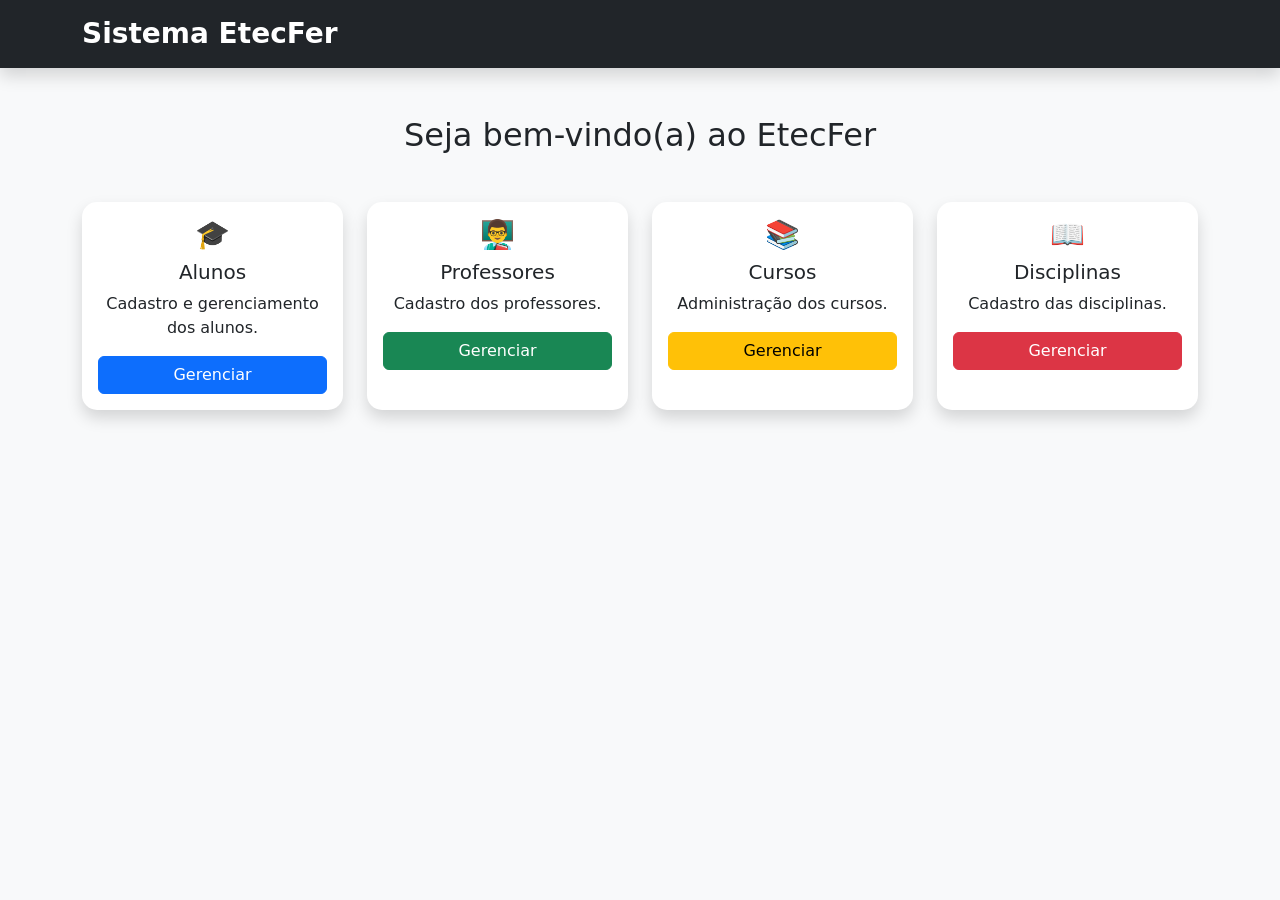
<file: ProjetoEtecfer/etecfer/src/main/resources/templates/index.html>
<!DOCTYPE html>
<html lang="pt-br">
<head>
    <meta charset="UTF-8">
    <meta http-equiv="X-UA-Compatible" content="IE=edge">
    <meta name="viewport" content="width=device-width, initial-scale=1.0">

    <link href="https://cdn.jsdelivr.net/npm/bootstrap@5.3.8/dist/css/bootstrap.min.css" rel="stylesheet">
     <link rel="stylesheet" href="/ProjetoEtecfer/etecfer/src/main/resources/templates/style/index.css">
    <title>Sistema EtecFer</title>
    <!-- Alguns comentarios serão para mim no futuro estar dando aquela refrescada na memoria 😁 -->
</head>
<!-- fundo cinza pra nois  -->
<body class="bg-light">

    <!-- Barra Superior -->
    <nav class="navbar navbar-dark bg-dark shadow">  <!--navbar-dark deixa transforma as letras em branca com fundo preto-->
        <!-- navbar é uma classe do css -->
        <div class="container">
            <span class="navbar-brand fs-3 fw-bold">   <!--nav-brand é o estilo do titulo da navbares-->
                <!-- fs-3 é o tamanho das palavras e o fw-bold é negrito da parada -->
                Sistema EtecFer
            </span>
        </div>
    </nav>

    <div class="container py-5">   <!--container pra dar aquela centralizada ,p=padding ,o y é o eixo vertical como no plano cartesiano e o 5 o espaçamento -->

        <h2 class="text-center mb-5"> <!--mb é o margin bottom-->
            Seja bem-vindo(a) ao EtecFer
        </h2>

        <div class="row g-4">  <!--g é o espaço entre colunas -->

            <!-- Alunos -->
            <div class="col-md-6 col-lg-3">
                <div class="card shadow h-100 text-center"> <!--h-100 faz todos terem os mesmas alturas -->
                    <div class="card-body">  <!--É o corpo do card-->
                        <h3>🎓</h3>
                        <h5 class="card-title">Alunos</h5>
                        <p class="card-text">
                            Cadastro e gerenciamento dos alunos.
                        </p>
                        <a href="/alunos/listar" class="btn btn-primary w-100"> <!--w-100 define a largura em 100% e btn são os lindos botões -->
                            Gerenciar
                        </a>
                    </div>
                </div>
            </div>

            <!-- Professores -->
            <div class="col-md-6 col-lg-3">
                <div class="card shadow h-100 text-center">
                    <div class="card-body">
                        <h3>👨‍🏫</h3>
                        <h5 class="card-title">Professores</h5>
                        <p class="card-text">
                            Cadastro dos professores.
                        </p>
                        <a href="/professores/listar" class="btn btn-success w-100">
                            Gerenciar
                        </a>
                    </div>
                </div>
            </div>

            <!-- Cursos -->
            <div class="col-md-6 col-lg-3">
                <div class="card shadow h-100 text-center">
                    <div class="card-body">
                        <h3>📚</h3>
                        <h5 class="card-title">Cursos</h5>
                        <p class="card-text">
                            Administração dos cursos.
                        </p>
                        <a href="/cursos/listar" class="btn btn-warning w-100">
                            Gerenciar
                        </a>
                    </div>
                </div>
            </div>

            <!-- Disciplinas -->
            <div class="col-md-6 col-lg-3">
                <div class="card shadow h-100 text-center">
                    <div class="card-body">
                        <h3>📖</h3>
                        <h5 class="card-title">Disciplinas</h5>
                        <p class="card-text">
                            Cadastro das disciplinas.
                        </p>
                        <a href="/disciplinas/listar" class="btn btn-danger w-100">
                            Gerenciar
                        </a>
                    </div>
                </div>
            </div>

        </div>

    </div>

    

</body>
</html>
</file>
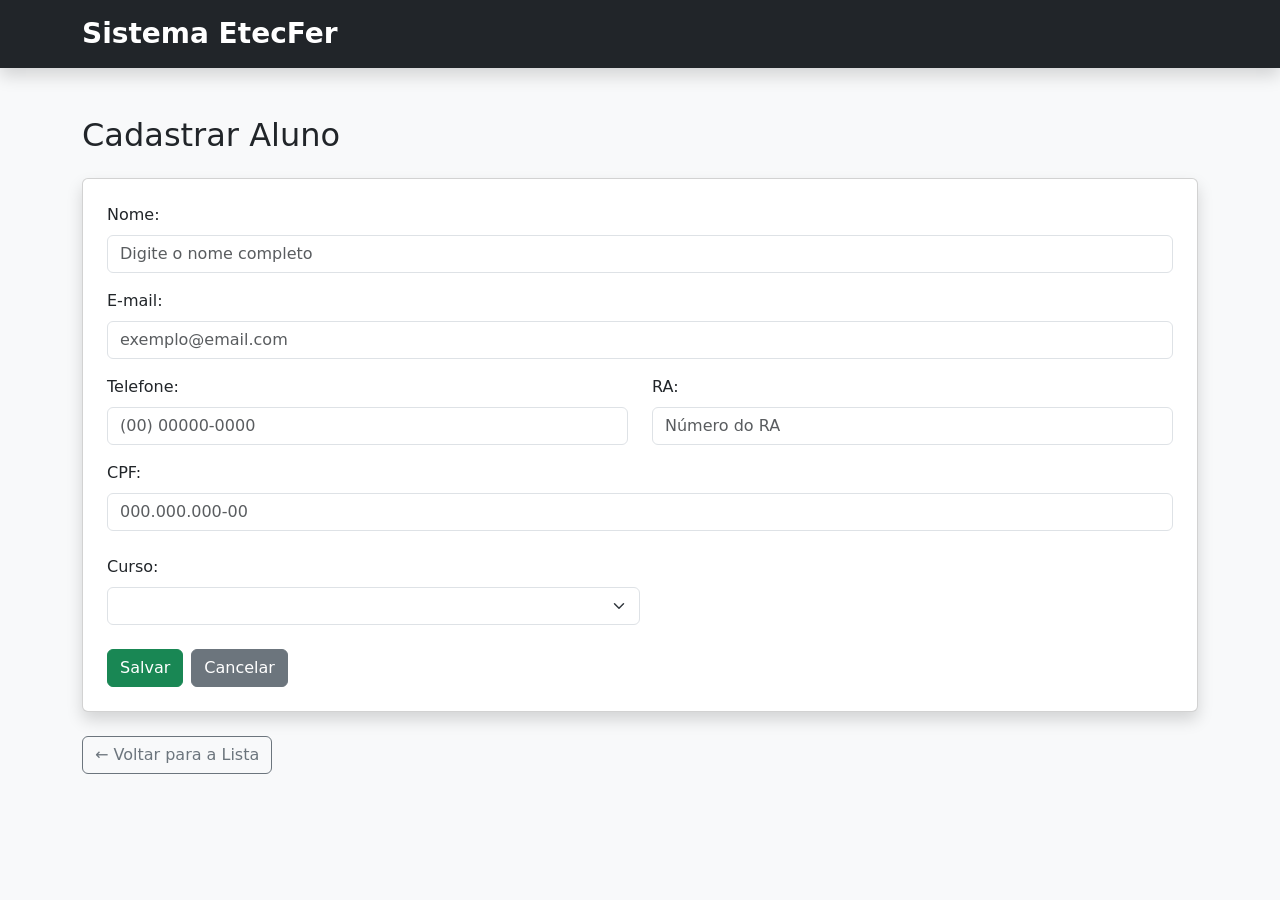
<file: ProjetoEtecfer/etecfer/src/main/resources/templates/aluno/formularioAluno.html>
<!DOCTYPE html>
<html lang="pt-br" xmlns:th="http://www.thymeleaf.org">
<head>
    <meta charset="UTF-8">
    <meta http-equiv="X-UA-Compatible" content="IE=edge">
    <meta name="viewport" content="width=device-width, initial-scale=1.0">

    <link href="https://cdn.jsdelivr.net/npm/bootstrap@5.3.3/dist/css/bootstrap.min.css" rel="stylesheet">

    <title>Formulário de Aluno</title>
</head>
<body class="bg-light">

    <nav class="navbar navbar-dark bg-dark shadow">
        <div class="container">
            <span class="navbar-brand fs-3 fw-bold">
                Sistema EtecFer
            </span>
        </div>
    </nav>

    <div class="container mt-5">

        <div class="mb-4">
            <h2>Cadastrar Aluno</h2>
        </div>

        <div class="card shadow">
            <div class="card-body p-4">

                <form th:action="@{/alunos/salvar}" method="post" th:object="${aluno}">
                    
                    <input type="hidden" th:field="*{idAluno}"/>

                    <div class="mb-3">
                        <label for="nomeAluno" class="form-label font-weight-bold">Nome:</label>
                        <input type="text" id="nomeAluno" class="form-control" th:field="*{nomeAluno}" placeholder="Digite o nome completo" required />
                    </div>

                    <div class="mb-3">
                        <label for="emailAluno" class="form-label">E-mail:</label>
                        <input type="email" id="emailAluno" class="form-control" th:field="*{emailAluno}" placeholder="exemplo@email.com" required />
                    </div>

                    <div class="row">
                        <div class="col-md-6 mb-3">
                            <label for="telefoneAluno" class="form-label">Telefone:</label>
                            <input type="text" id="telefoneAluno" class="form-control" th:field="*{telefoneAluno}" placeholder="(00) 00000-0000" />
                        </div>

                        <div class="col-md-6 mb-3">
                            <label for="raAluno" class="form-label">RA:</label>
                            <input type="text" id="raAluno" class="form-control" th:field="*{raAluno}" placeholder="Número do RA" />
                        </div>
                    </div>

                    <div class="mb-4">
                        <label for="cpfAluno" class="form-label">CPF:</label>
                        <input type="text" id="cpfAluno" class="form-control" th:field="*{cpfAluno}" placeholder="000.000.000-00" />
                    </div>
                     
                    <div class="col-md-6 mb-4">
                        <label for="idCurso" class="form-label">Curso:</label>
                    
                        <select th:field="*{curso}" id="idCurso" class="form-select">
                            <option value="" disabled>Selecione um curso</option>
                    
                            <option th:each="curso : ${cursos}"
                                    th:text="${curso.nomeCurso}"
                                    th:value="${curso.idCurso}">
                            </option>
                        </select>
                    </div>
                    <div class="d-flex gap-2">
                        <button type="submit" class="btn btn-success">
                            Salvar
                        </button>
                        <a th:href="@{/alunos/listar}" class="btn btn-secondary">
                            Cancelar
                        </a>
                    </div>

                </form>

            </div>
        </div>

        <div class="mt-4">
            <a th:href="@{/alunos/listar}" class="btn btn-outline-secondary">
                ← Voltar para a Lista
            </a>
        </div>

    </div>

</body>
</html>
</file>
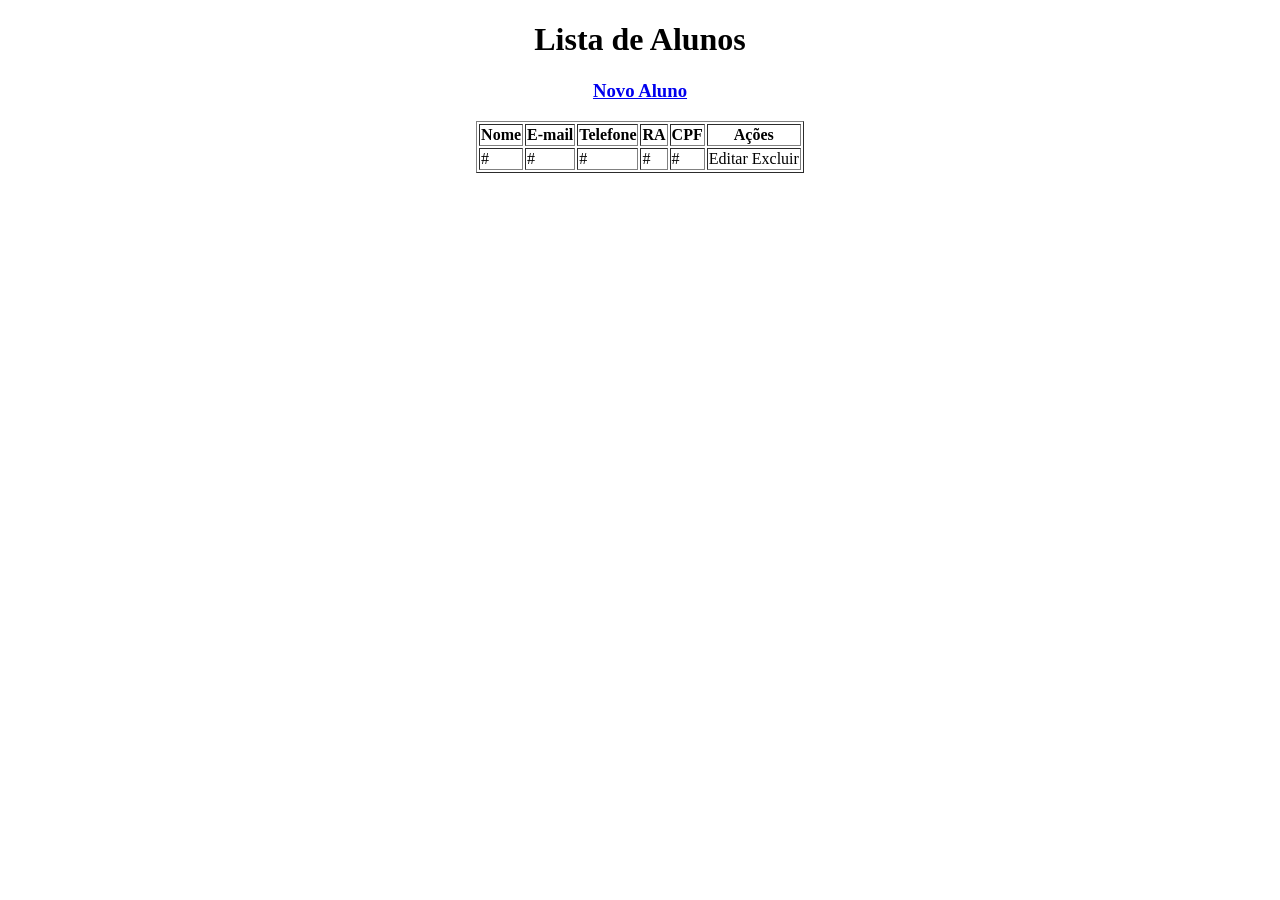
<file: ProjetoEtecfer/etecfer/src/main/resources/templates/aluno/listarAluno.html>
<!DOCTYPE html>
<html lang="pt-br">
<head>
    <meta charset="UTF-8">
    <meta http-equiv="X-UA-Compatible" content="IE=edge">
    <meta name="viewport" content="width=device-width, initial-scale=1.0">
    <title>Lista de Alunos</title>
</head>
<body>
     <h1 style="text-align: center;">Lista de Alunos </h1>
     <h3 style="text-align: center;">
      <a href="/alunos/criar"> Novo Aluno</a>
    </h3>
     <table border="1" align="center">
        <tr>
            <th>Nome</th>
            <th>E-mail</th>
            <th>Telefone</th>
            <th>RA</th>
            <th>CPF</th>
            <th colspan="2">Ações</th>
        </tr>
        <tr th:each="aluno : ${aluno}">
            <td th:text="${aluno.nomeAluno">#</td>
            <td th:text="${aluno.emailAluno">#</td> 
            <td th:text="${aluno.telefoneAluno">#</td>
            <td th:text="${aluno.raAluno">#</td>
            <td th:text="${aluno.cpfAluno">#</td>  
            <td>
                <a th:href="@(/alunos/editar/excluir/(id)(id=${aluno.idAluno})}">Editar</a>
                <a th:href="@(/alunos/editar/excluir/(id)(id=${aluno.idAluno})}">Excluir</a>
            </td>          
        </tr>
     </table>
</body>
</html>
</file>
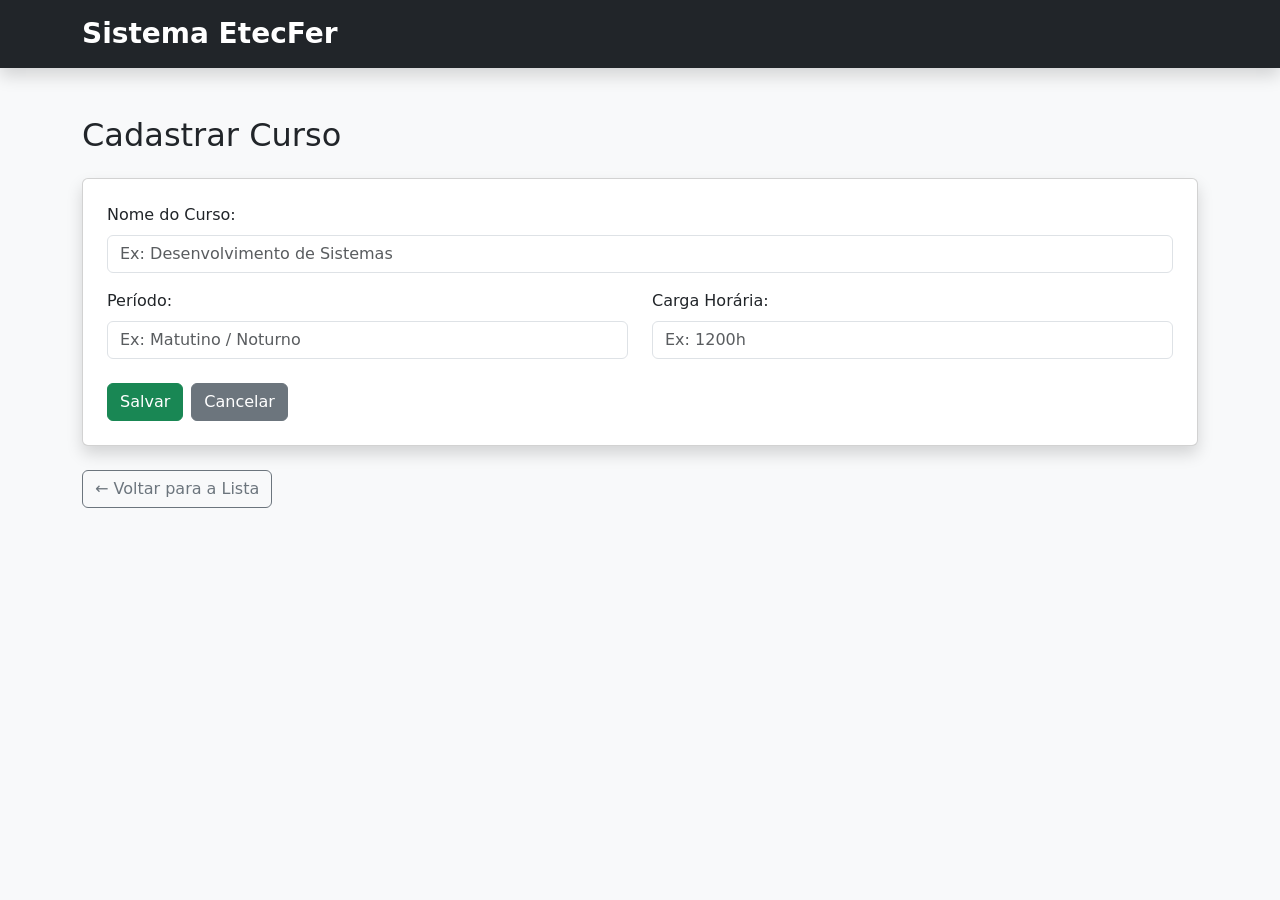
<file: ProjetoEtecfer/etecfer/src/main/resources/templates/curso/formularioCurso.html>
<!DOCTYPE html>
<html lang="pt-br" xmlns:th="http://www.thymeleaf.org">
<head>
    <meta charset="UTF-8">
    <meta http-equiv="X-UA-Compatible" content="IE=edge">
    <meta name="viewport" content="width=device-width, initial-scale=1.0">

    <link href="https://cdn.jsdelivr.net/npm/bootstrap@5.3.3/dist/css/bootstrap.min.css" rel="stylesheet">

    <title>Formulário de Curso</title>
</head>
<body class="bg-light">

    <nav class="navbar navbar-dark bg-dark shadow">
        <div class="container">
            <span class="navbar-brand fs-3 fw-bold">
                Sistema EtecFer
            </span>
        </div>
    </nav>

    <div class="container mt-5">

        <div class="mb-4">
            <h2>Cadastrar Curso</h2>
        </div>

        <div class="card shadow">
            <div class="card-body p-4">

                <form th:action="@{/cursos/salvar}" method="post" th:object="${curso}">
                    
                    <input type="hidden" th:field="*{idCurso}"/>

                    <div class="mb-3">
                        <label for="nomeCurso" class="form-label">Nome do Curso:</label>
                        <input type="text" id="nomeCurso" class="form-control" th:field="*{nomeCurso}" placeholder="Ex: Desenvolvimento de Sistemas" required />
                    </div>

                    <div class="row">
                        <div class="col-md-6 mb-3">
                            <label for="periodoCurso" class="form-label">Período:</label>
                            <input type="text" id="periodoCurso" class="form-control" th:field="*{periodoCurso}" placeholder="Ex: Matutino / Noturno" />
                        </div>

                        <div class="col-md-6 mb-4">
                            <label for="chCurso" class="form-label">Carga Horária:</label>
                            <input type="text" id="chCurso" class="form-control" th:field="*{chCurso}" placeholder="Ex: 1200h" />
                        </div>
                    </div>

                    <div class="d-flex gap-2">
                        <button type="submit" class="btn btn-success">
                            Salvar
                        </button>
                        <a href="/cursos" class="btn btn-secondary">
                            Cancelar
                        </a>
                    </div>

                </form>

            </div>
        </div>

        <div class="mt-4">
            <a th:href="@{/cursos/listar}" class="btn btn-outline-secondary">
                ← Voltar para a Lista
            </a>
        </div>

    </div>

</body>
</html>
</file>
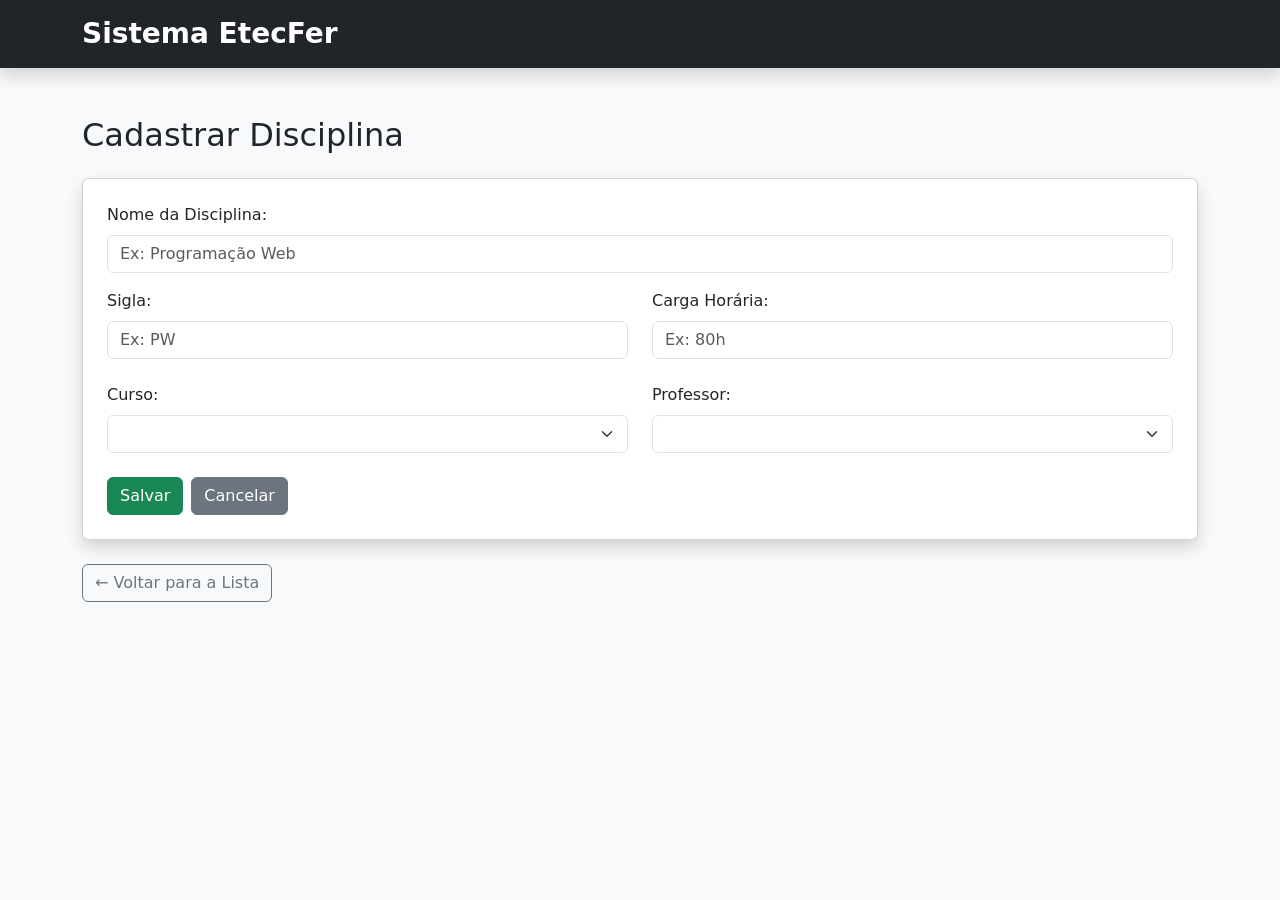
<file: ProjetoEtecfer/etecfer/src/main/resources/templates/Disciplina/formularioDisciplina.html>
<!DOCTYPE html>
<html lang="pt-br" xmlns:th="http://www.thymeleaf.org">
<head>
    <meta charset="UTF-8">
    <meta http-equiv="X-UA-Compatible" content="IE=edge">
    <meta name="viewport" content="width=device-width, initial-scale=1.0">

    <link href="https://cdn.jsdelivr.net/npm/bootstrap@5.3.3/dist/css/bootstrap.min.css" rel="stylesheet">

    <title>Formulário de Disciplina</title>
</head>
<body class="bg-light">

    <nav class="navbar navbar-dark bg-dark shadow">
        <div class="container">
            <span class="navbar-brand fs-3 fw-bold">
                Sistema EtecFer
            </span>
        </div>
    </nav>

    <div class="container mt-5">

        <div class="mb-4">
            <h2>Cadastrar Disciplina</h2>
        </div>

        <div class="card shadow">
            <div class="card-body p-4">

                <form th:action="@{/disciplinas/salvar}" method="post" th:object="${disciplina}">
                    
                    <input type="hidden" th:field="*{idDisciplina}"/>

                    <div class="mb-3">
                        <label for="nomeDisciplina" class="form-label">Nome da Disciplina:</label>
                        <input type="text" id="nomeDisciplina" class="form-control" th:field="*{nomeDisciplina}" placeholder="Ex: Programação Web" required />
                    </div>

                    <div class="row">
                        <div class="col-md-6 mb-3">
                            <label for="siglaDisciplina" class="form-label">Sigla:</label>
                            <input type="text" id="siglaDisciplina" class="form-control" th:field="*{siglaDisciplina}" placeholder="Ex: PW" />
                        </div>

                        <div class="col-md-6 mb-4">
                            <label for="cargahDisciplina" class="form-label">Carga Horária:</label>
                            <input type="text" id="cargahDisciplina" class="form-control" th:field="*{cargahDisciplina}" placeholder="Ex: 80h" />
                        </div>
                        
                        <div class="col-md-6 mb-4">
                            <label for="idCurso" class="form-label">Curso:</label>
                        
                            <select th:field="*{curso}" id="idCurso" class="form-select">
                                <option value="" disabled>Selecione um curso</option>
                        
                                <option th:each="curso : ${cursos}"
                                        th:text="${curso.nomeCurso}"
                                        th:value="${curso.idCurso}">
                                </option>
                            </select>
                        </div>
                        
                        <div class="col-md-6 mb-4">
                            <label for="idProfessor" class="form-label">Professor:</label>
                        
                            <select th:field="*{professor}" id="idProfessor" class="form-select">
                                <option value="" disabled>Selecione um professor</option>
                        
                                <option th:each="professor : ${professores}"
                                        th:text="${professor.nomeProfessor}"
                                        th:value="${professor.idProfessor}">
                                </option>
                            </select>
                        </div>
                        
                    </div>

                    <div class="d-flex gap-2">
                        <button type="submit" class="btn btn-success">
                            Salvar
                        </button>
                        <a href="/disciplinas" class="btn btn-secondary">
                            Cancelar
                        </a>
                    </div>

                </form>

            </div>
        </div>

        <div class="mt-4">
            <a th:href="@{/disciplinas/listar}" class="btn btn-outline-secondary">
                ← Voltar para a Lista
            </a>
        </div>

    </div>

</body>
</html>
</file>
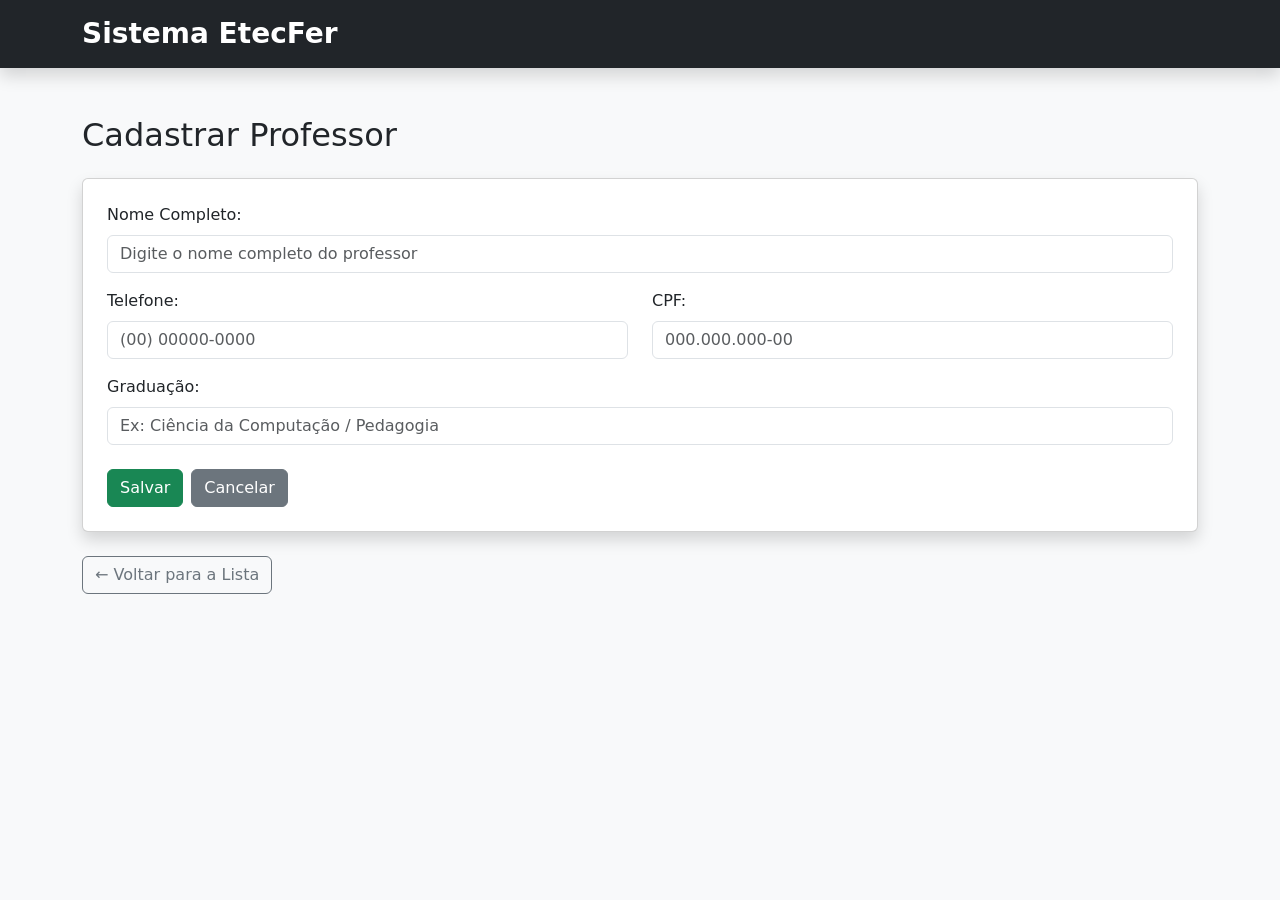
<file: ProjetoEtecfer/etecfer/src/main/resources/templates/Professor/formularioProfessor.html>
<!DOCTYPE html>
<html lang="pt-br" xmlns:th="http://www.thymeleaf.org">
<head>
    <meta charset="UTF-8">
    <meta http-equiv="X-UA-Compatible" content="IE=edge">
    <meta name="viewport" content="width=device-width, initial-scale=1.0">

    <link href="https://cdn.jsdelivr.net/npm/bootstrap@5.3.3/dist/css/bootstrap.min.css" rel="stylesheet">

    <title>Formulário de Professor</title>
</head>
<body class="bg-light">

    <nav class="navbar navbar-dark bg-dark shadow">
        <div class="container">
            <span class="navbar-brand fs-3 fw-bold">
                Sistema EtecFer
            </span>
        </div>
    </nav>

    <div class="container mt-5">

        <div class="mb-4">
            <h2>Cadastrar Professor</h2>
        </div>

        <div class="card shadow">
            <div class="card-body p-4">

                <form th:action="@{/professores/salvar}" method="post" th:object="${professor}">
                    
                    <input type="hidden" th:field="*{idProfessor}"/>

                    <div class="mb-3">
                        <label for="nomeProfessor" class="form-label">Nome Completo:</label>
                        <input type="text" id="nomeProfessor" class="form-control" th:field="*{nomeProfessor}" placeholder="Digite o nome completo do professor" required />
                    </div>

                    <div class="row">
                        <div class="col-md-6 mb-3">
                            <label for="telProfessor" class="form-label">Telefone:</label>
                            <input type="text" id="telProfessor" class="form-control" th:field="*{telProfessor}" placeholder="(00) 00000-0000" />
                        </div>

                        <div class="col-md-6 mb-3">
                            <label for="cpfProfessor" class="form-label">CPF:</label>
                            <input type="text" id="cpfProfessor" class="form-control" th:field="*{cpfProfessor}" placeholder="000.000.000-00" />
                        </div>
                    </div>

                    <div class="mb-4">
                        <label for="graduacaoProfessor" class="form-label">Graduação:</label>
                        <input type="text" id="graduacaoProfessor" class="form-control" th:field="*{graduacaoProfessor}" placeholder="Ex: Ciência da Computação / Pedagogia" />
                    </div>

                    <div class="d-flex gap-2">
                        <button type="submit" class="btn btn-success">
                            Salvar
                        </button>
                        <a href="/professores" class="btn btn-secondary">
                            Cancelar
                        </a>
                    </div>

                </form>

            </div>
        </div>

        <div class="mt-4">
            <a th:href="@{/professores/listar}" class="btn btn-outline-secondary">
                ← Voltar para a Lista
            </a>
        </div>

    </div>

</body>
</html>
</file>
<file: ProjetoEtecfer/etecfer/src/main/resources/templates/style/index.css>
.card{
    transition: 0.3s;
    border: none;
    border-radius: 15px;
}

.card:hover{
    transform: translateY(-8px);
    box-shadow: 0 12px 25px rgba(0,0,0,.2) !important;
}

.navbar-brand{
    font-weight: bold;
}
</file>
